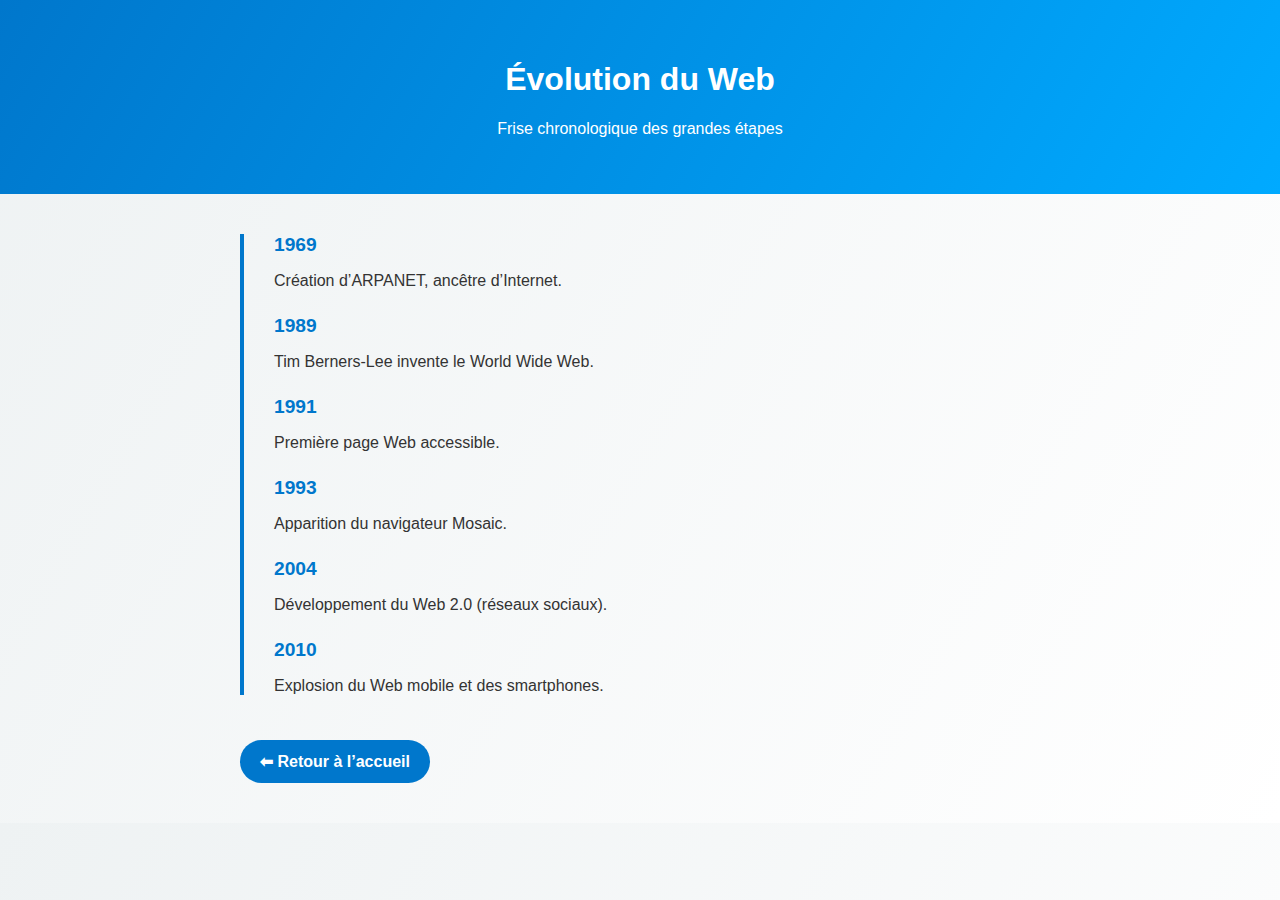
<file: index.html>
<!DOCTYPE html>
<html lang="fr">
<head>
<meta charset="UTF-8">
<title>Évolution du Web</title>
<link rel="stylesheet" href="style.css">
</head>
<body>

<header>
    <h1>Évolution du Web</h1>
    <p>Frise chronologique des grandes étapes</p>
</header>

<main class="timeline-container">

    <div class="timeline">
        <div class="timeline-event">
            <span>1969</span>
            <p>Création d’ARPANET, ancêtre d’Internet.</p>
        </div>

        <div class="timeline-event">
            <span>1989</span>
            <p>Tim Berners-Lee invente le World Wide Web.</p>
        </div>

        <div class="timeline-event">
            <span>1991</span>
            <p>Première page Web accessible.</p>
        </div>

        <div class="timeline-event">
            <span>1993</span>
            <p>Apparition du navigateur Mosaic.</p>
        </div>

        <div class="timeline-event">
            <span>2004</span>
            <p>Développement du Web 2.0 (réseaux sociaux).</p>
        </div>

        <div class="timeline-event">
            <span>2010</span>
            <p>Explosion du Web mobile et des smartphones.</p>
        </div>
    </div>

    <a class="btn" href="index.html">⬅ Retour à l’accueil</a>
</main>

</body>
</html>
</file>
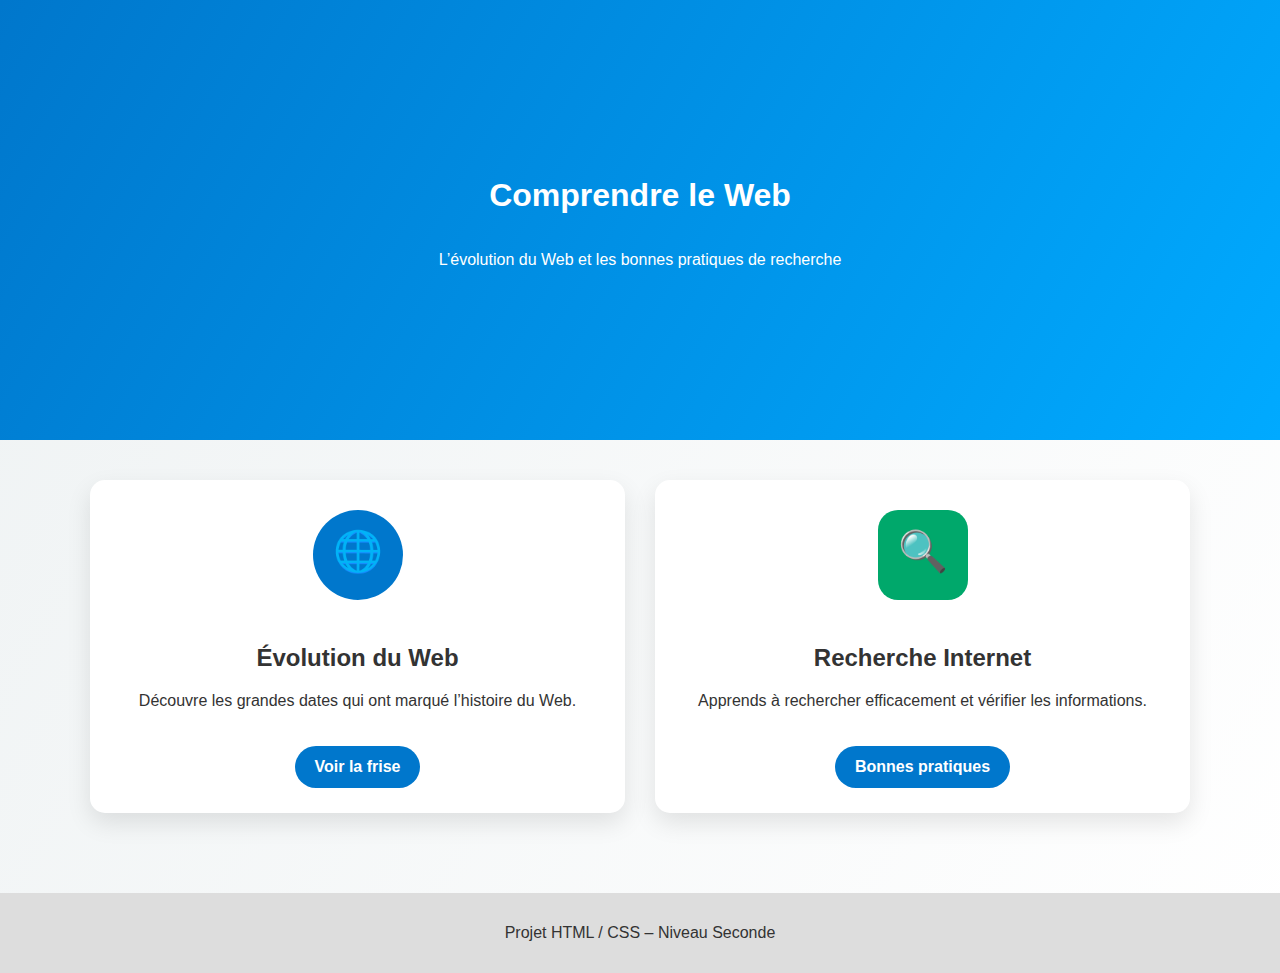
<file: frise.html>
<!DOCTYPE html>
<html lang="fr">
<head>
<meta charset="UTF-8">
<title>Comprendre le Web</title>
<link rel="stylesheet" href="style.css">
</head>
<body>

<header class="hero">
    <h1>Comprendre le Web</h1>
    <p>L’évolution du Web et les bonnes pratiques de recherche</p>
</header>

<main class="container">
    <section class="card">
        <svg width="100" height="100" viewBox="0 0 100 100">
            <circle cx="50" cy="50" r="45" fill="#0077cc"/>
            <text x="50" y="60" text-anchor="middle" font-size="40" fill="white">🌐</text>
        </svg>
        <h2>Évolution du Web</h2>
        <p>Découvre les grandes dates qui ont marqué l’histoire du Web.</p>
        <a class="btn" href="frise.html">Voir la frise</a>
    </section>

    <section class="card">
        <svg width="100" height="100" viewBox="0 0 100 100">
            <rect x="5" y="5" width="90" height="90" rx="20" fill="#00a86b"/>
            <text x="50" y="60" text-anchor="middle" font-size="40" fill="white">🔍</text>
        </svg>
        <h2>Recherche Internet</h2>
        <p>Apprends à rechercher efficacement et vérifier les informations.</p>
        <a class="btn" href="recherche.html">Bonnes pratiques</a>
    </section>
</main>

<footer>
    <p>Projet HTML / CSS – Niveau Seconde</p>
</footer>

</body>
</html>
</file>
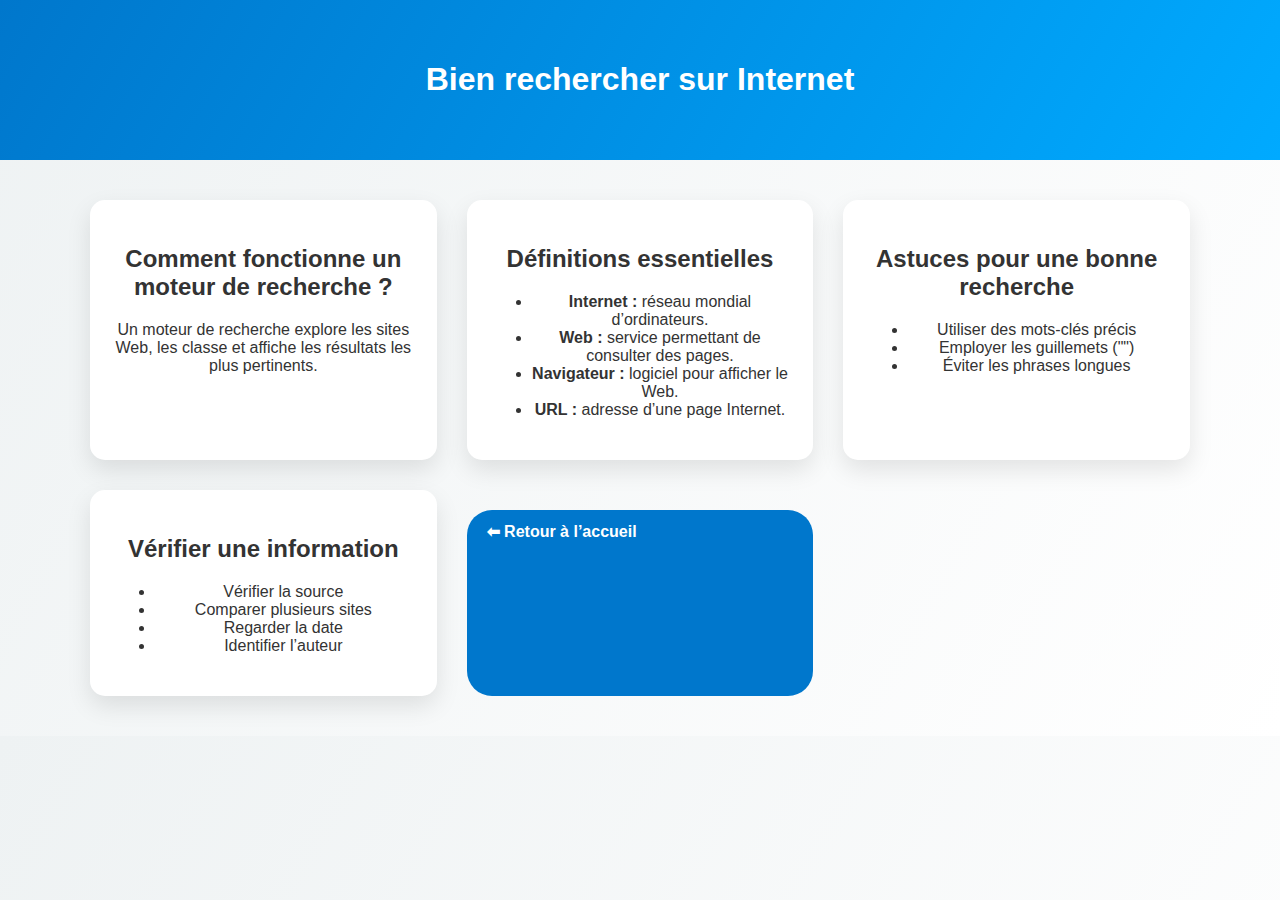
<file: recherche.html>
<!DOCTYPE html>
<html lang="fr">
<head>
<meta charset="UTF-8">
<title>Recherche sur Internet</title>
<link rel="stylesheet" href="style.css">
</head>
<body>

<header>
    <h1>Bien rechercher sur Internet</h1>
</header>

<main class="container">

<section class="info-card">
<h2>Comment fonctionne un moteur de recherche ?</h2>
<p>Un moteur de recherche explore les sites Web, les classe et affiche les résultats les plus pertinents.</p>
</section>

<section class="info-card">
<h2>Définitions essentielles</h2>
<ul>
<li><strong>Internet :</strong> réseau mondial d’ordinateurs.</li>
<li><strong>Web :</strong> service permettant de consulter des pages.</li>
<li><strong>Navigateur :</strong> logiciel pour afficher le Web.</li>
<li><strong>URL :</strong> adresse d’une page Internet.</li>
</ul>
</section>

<section class="info-card">
<h2>Astuces pour une bonne recherche</h2>
<ul>
<li>Utiliser des mots-clés précis</li>
<li>Employer les guillemets ("")</li>
<li>Éviter les phrases longues</li>
</ul>
</section>

<section class="info-card">
<h2>Vérifier une information</h2>
<ul>
<li>Vérifier la source</li>
<li>Comparer plusieurs sites</li>
<li>Regarder la date</li>
<li>Identifier l’auteur</li>
</ul>
</section>

<a class="btn" href="index.html">⬅ Retour à l’accueil</a>

</main>

</body>
</html>
</file>
<file: style.css>
body {
margin: 0;
font-family: "Segoe UI", Arial, sans-serif;
background: linear-gradient(120deg, #eef2f3, #ffffff);
color: #333;
}

header {
background: linear-gradient(120deg, #0077cc, #00aaff);
color: white;
text-align: center;
padding: 40px 20px;
}

.hero {
min-height: 40vh;
display: flex;
flex-direction: column;
justify-content: center;
}

.container {
display: grid;
grid-template-columns: repeat(auto-fit, minmax(280px, 1fr));
gap: 30px;
padding: 40px;
max-width: 1100px;
margin: auto;
}

.card, .info-card {
background: white;
padding: 25px;
border-radius: 15px;
box-shadow: 0 10px 25px rgba(0,0,0,0.1);
text-align: center;
}

.card svg {
margin-bottom: 15px;
}

.timeline-container {
max-width: 800px;
margin: auto;
padding: 40px;
}

.timeline {
border-left: 4px solid #0077cc;
padding-left: 30px;
}

.timeline-event {
margin-bottom: 25px;
position: relative;
}

.timeline-event span {
font-weight: bold;
color: #0077cc;
font-size: 1.2em;
}

.btn {
display: inline-block;
margin-top: 20px;
padding: 12px 20px;
background: #0077cc;
color: white;
text-decoration: none;
border-radius: 25px;
font-weight: bold;
}

.btn:hover {
background: #005fa3;
}

footer {
text-align: center;
padding: 15px;
background: #ddd;
margin-top: 40px;
}
</file>
